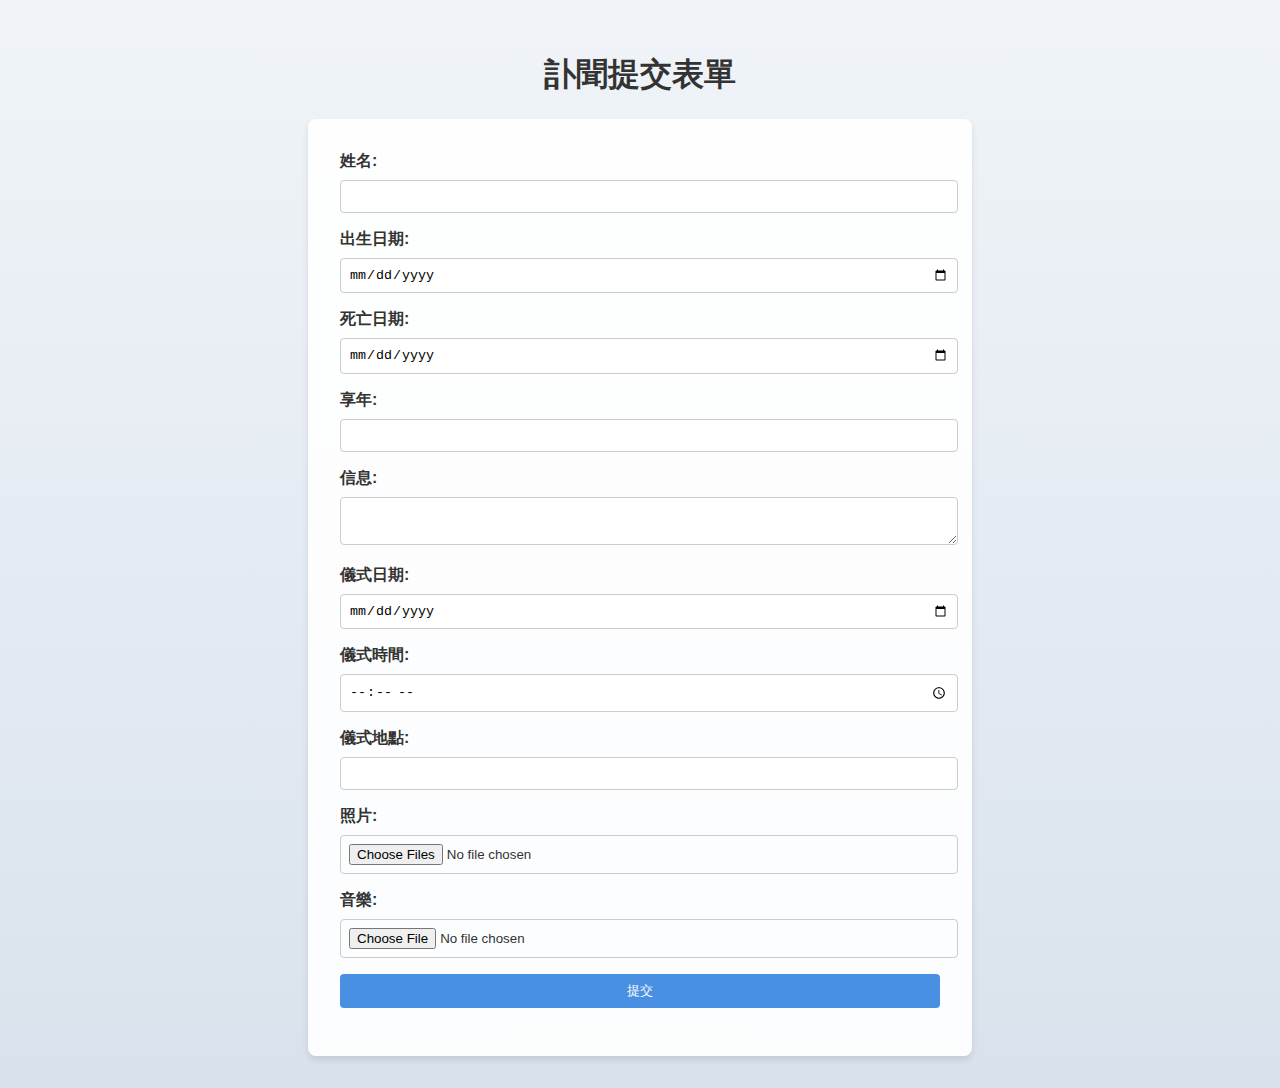
<file: index.html>
<!DOCTYPE html>
<html lang="zh-Hant">
<head>
    <meta charset="UTF-8">
    <meta name="viewport" content="width=device-width, initial-scale=1.0">
    <title>訃聞提交</title>
    <style>
        body {
            font-family: 'Noto Sans TC', sans-serif;
            background: linear-gradient(to bottom, #f0f4f8, #d9e2ec);
            color: #333;
            margin: 0;
            padding: 2rem;
        }
        h1 {
            text-align: center;
        }
        form {
            max-width: 600px;
            margin: 0 auto;
            padding: 2rem;
            background: rgba(255, 255, 255, 0.9);
            border-radius: 8px;
            box-shadow: 0 4px 6px rgba(0, 0, 0, 0.1);
        }
        label {
            display: block;
            margin-bottom: 0.5rem;
            font-weight: bold;
        }
        input, textarea, button {
            width: 100%;
            padding: 0.5rem;
            margin-bottom: 1rem;
            border-radius: 4px;
            border: 1px solid #ccc;
        }
        button {
            background-color: #4a90e2;
            color: #fff;
            border: none;
            cursor: pointer;
        }
        button:hover {
            background-color: #357ABD;
        }
    </style>
</head>
<body>
    <h1>訃聞提交表單</h1>
    <form id="submissionForm" method="POST" action="server-script.php" enctype="multipart/form-data">
        <label for="name">姓名:</label>
        <input type="text" id="name" name="name" required>
        <label for="birthdate">出生日期:</label>
        <input type="date" id="birthdate" name="birthdate" required>
        <label for="deathdate">死亡日期:</label>
        <input type="date" id="deathdate" name="deathdate" required>
        <label for="age">享年:</label>
        <input type="number" id="age" name="age" required>
        <label for="message">信息:</label>
        <textarea id="message" name="message" required></textarea>
        <label for="ceremony_date">儀式日期:</label>
        <input type="date" id="ceremony_date" name="ceremony_date" required>
        <label for="ceremony_time">儀式時間:</label>
        <input type="time" id="ceremony_time" name="ceremony_time" required>
        <label for="ceremony_location">儀式地點:</label>
        <input type="text" id="ceremony_location" name="ceremony_location" required>
        <label for="photos">照片:</label>
        <input type="file" id="photos" name="photos[]" multiple>
        <label for="music">音樂:</label>
        <input type="file" id="music" name="music">
        <button type="submit">提交</button>
    </form>
</body>
</html>
</file>
